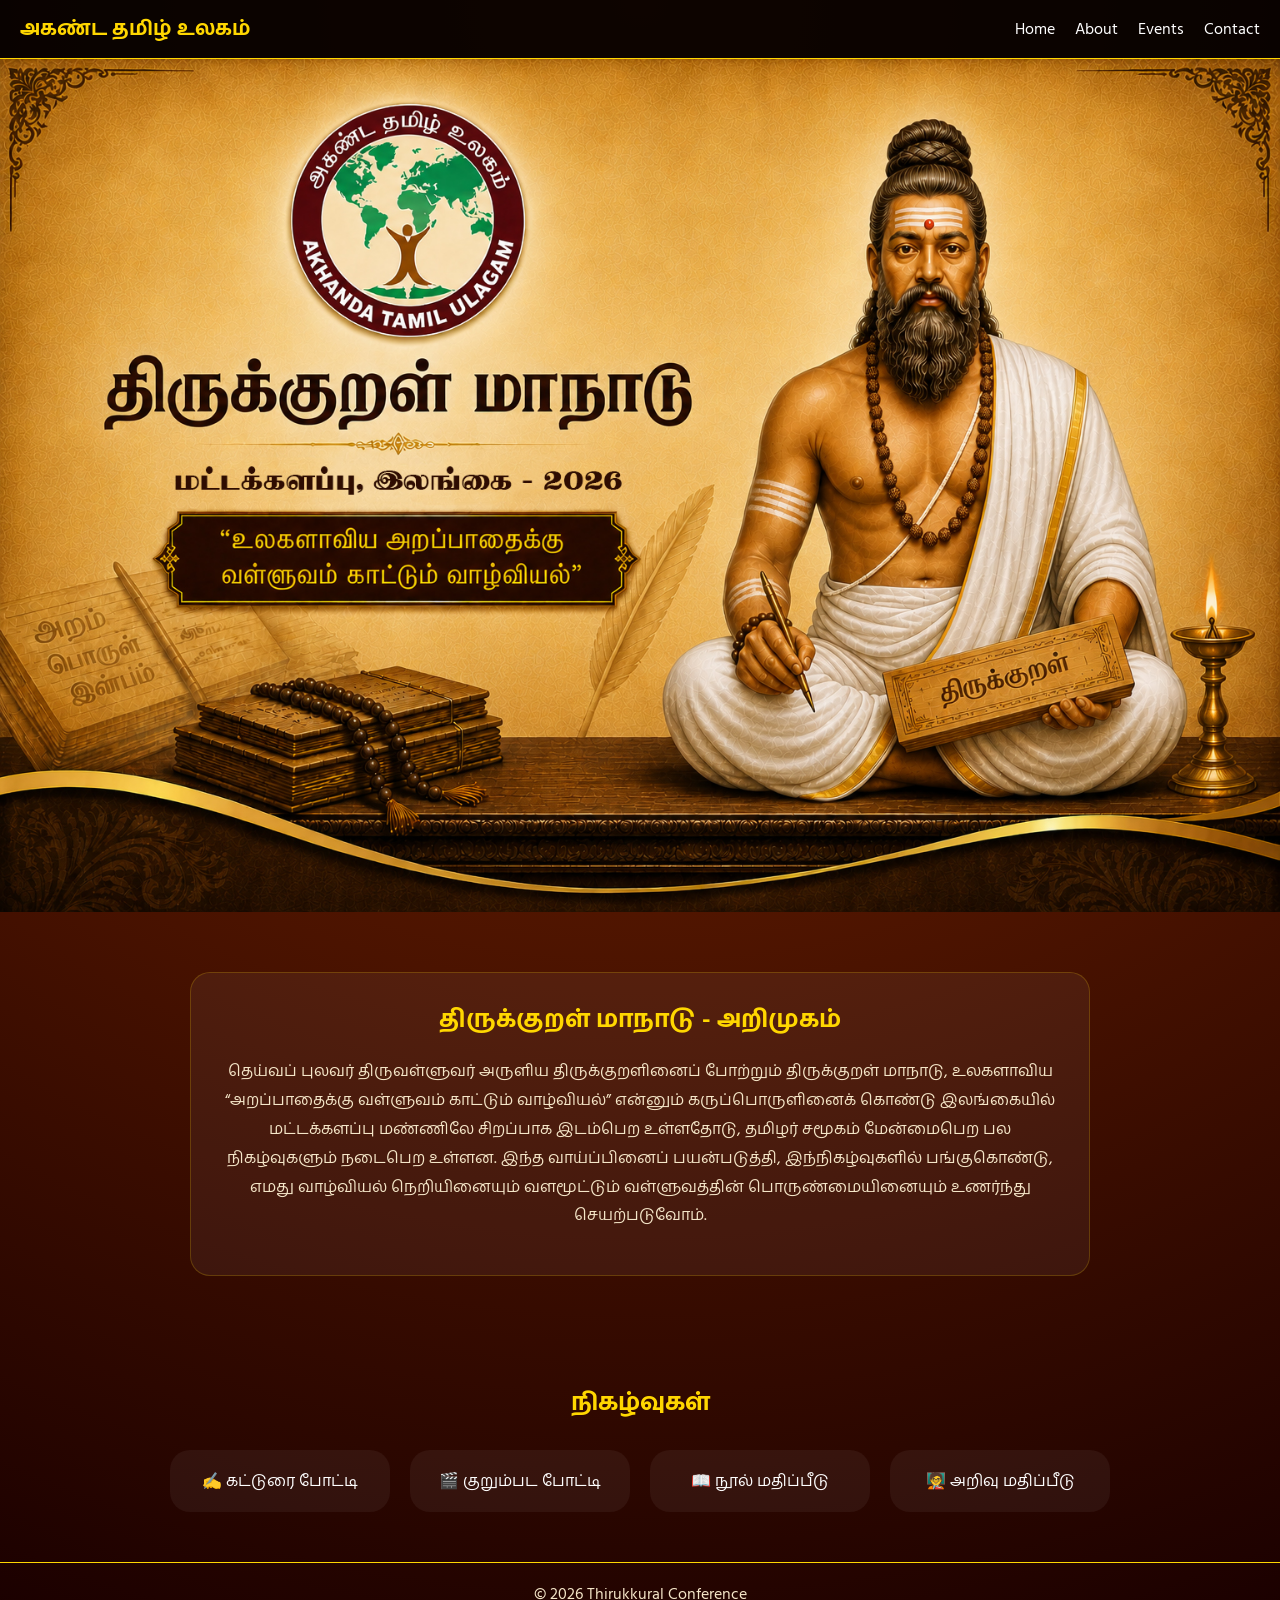
<file: index.html>
<!DOCTYPE html>
<html lang="ta">
<head>
<meta charset="UTF-8">
<meta name="viewport" content="width=device-width, initial-scale=1.0">

<title>திருக்குறள் மாநாடு 2026</title>

<link href="https://fonts.googleapis.com/css2?family=Hind+Madurai:wght@400;600&display=swap" rel="stylesheet">
<link rel="stylesheet" href="style.css">

</head>

<body>

<!-- NAVBAR -->
<nav class="navbar">
  <div class="container">
    <h2 class="logo">அகண்ட தமிழ் உலகம்</h2>

    <div class="menu-toggle" onclick="toggleMenu()">☰</div>

    <ul class="nav" id="navMenu">
      <li><a href="#">Home</a></li>
      <li><a href="about.html">About</a></li>
      <li><a href="events.html">Events</a></li>
      <li><a href="contact.html">Contact</a></li>
    </ul>
  </div>
</nav>

<!-- HERO 🔥 NO CROP -->
<section class="hero">
  <img src="assets/bg01.png" class="hero-img">
</section>

<!-- ABOUT -->
<section class="about">
  <div class="about-container">

    <h2>திருக்குறள் மாநாடு - அறிமுகம் </h2>

    <p>
    தெய்வப் புலவர்  திருவள்ளுவர் அருளிய திருக்குறளினைப் போற்றும் திருக்குறள் மாநாடு, உலகளாவிய  “அறப்பாதைக்கு வள்ளுவம் காட்டும் வாழ்வியல்” என்னும் கருப்பொருளினைக் கொண்டு இலங்கையில் மட்டக்களப்பு மண்ணிலே சிறப்பாக இடம்பெற உள்ளதோடு, தமிழர் சமூகம் 
    மேன்மைபெற பல நிகழ்வுகளும் நடைபெற உள்ளன. இந்த வாய்ப்பினைப் பயன்படுத்தி, இந்நிகழ்வுகளில் பங்குகொண்டு, எமது வாழ்வியல் நெறியினையும் வளமூட்டும் வள்ளுவத்தின் பொருண்மையினையும் உணர்ந்து செயற்படுவோம். 
    </p>

  </div>
</section>

<!-- EVENTS -->
<section class="features">
  <h2>நிகழ்வுகள்</h2>

  <div class="card-container">
    <a href="katturai.html" class="card">✍️ கட்டுரை போட்டி</a>
    <a href="shortfilm.html" class="card">🎬 குறும்பட போட்டி</a>
    <a href="book.html" class="card">📖 நூல் மதிப்பீடு</a>
    <a href="teacher-exam.html" class="card">🧑‍🏫 அறிவு மதிப்பீடு</a>
  </div>
</section>

<!-- FOOTER -->
<footer>
  <p>© 2026 Thirukkural Conference</p>
</footer>

<script>
function toggleMenu() {
  document.getElementById("navMenu").classList.toggle("active");
}
</script>

</body>
</html>
</file>
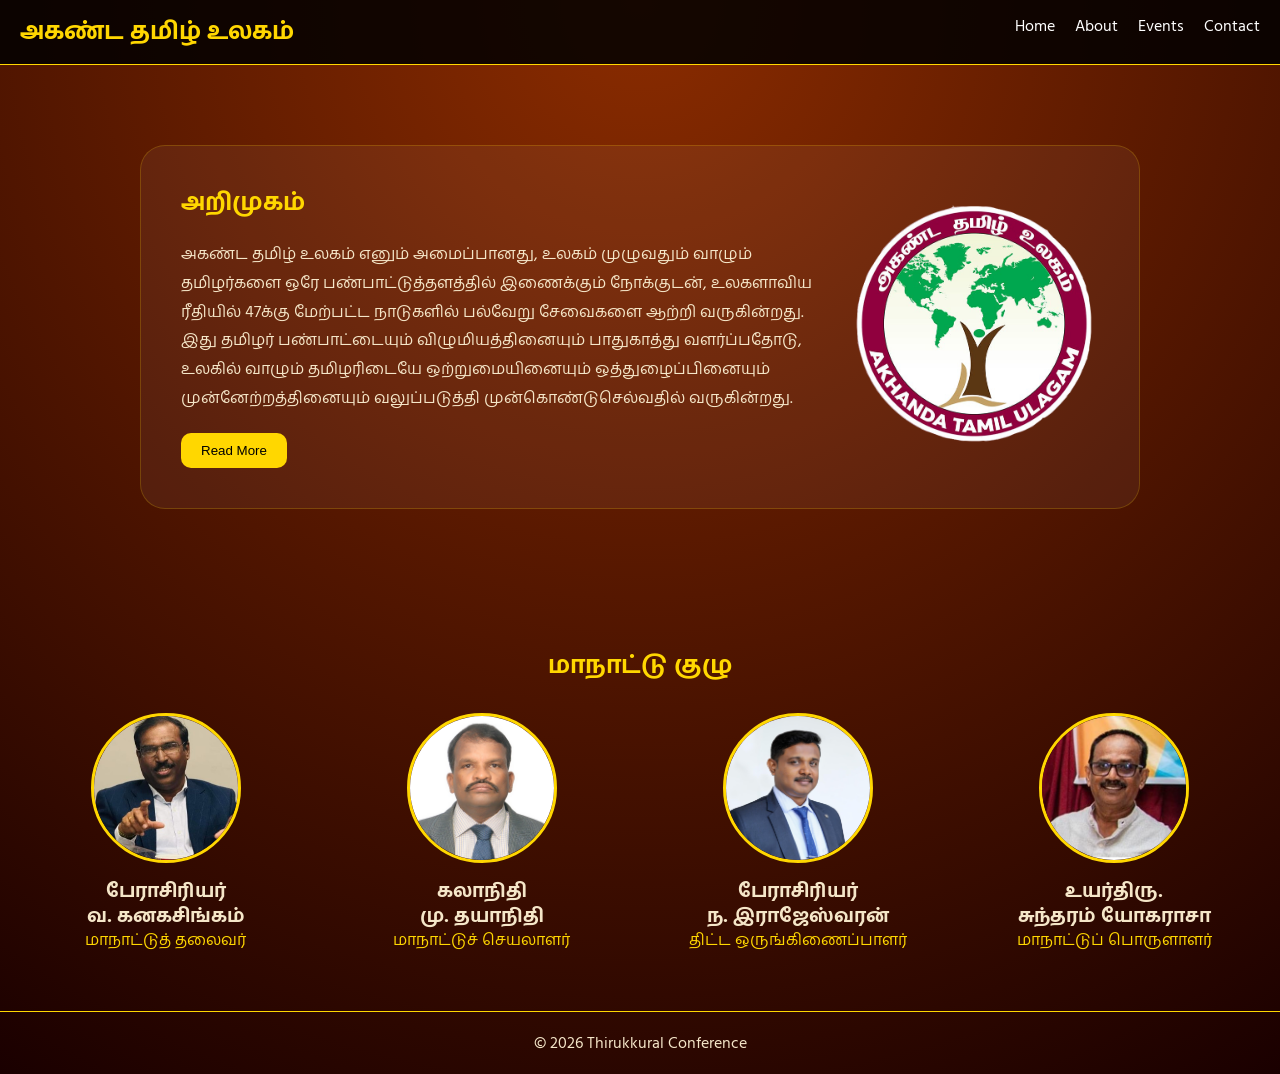
<file: about.html>
<!DOCTYPE html>
<html lang="ta">
<head>
<meta charset="UTF-8">
<meta name="viewport" content="width=device-width, initial-scale=1.0">

<title>About - திருக்குறள் மாநாடு</title>

<link href="https://fonts.googleapis.com/css2?family=Hind+Madurai:wght@400;600&display=swap" rel="stylesheet">
<link rel="stylesheet" href="css/about.css">

</head>

<body>

<!-- NAVBAR -->
<nav class="navbar">
  <div class="container">
    <h2 class="logo">அகண்ட தமிழ் உலகம்</h2>

    <div class="menu-toggle" onclick="toggleMenu()">☰</div>

    <ul class="nav" id="navMenu">
      <li><a href="index.html">Home</a></li>
      <li><a href="#" class="active">About</a></li>
      <li><a href="events.html">Events</a></li>
      <li><a href="contact.html">Contact</a></li>
    </ul>
  </div>
</nav>

<!-- ABOUT -->
<section class="about">
  <div class="about-box">

    <div class="about-flex">

      <!-- TEXT -->
      <div class="about-text">
        <h1>அறிமுகம்</h1>

        <p>
  அகண்ட தமிழ் உலகம் எனும் அமைப்பானது, உலகம் முழுவதும் வாழும் தமிழர்களை ஒரே பண்பாட்டுத்தளத்தில் இணைக்கும் நோக்குடன், உலகளாவிய ரீதியில் 47க்கு மேற்பட்ட நாடுகளில் பல்வேறு சேவைகளை ஆற்றி வருகின்றது. இது தமிழர் பண்பாட்டையும் விழுமியத்தினையும் பாதுகாத்து வளர்ப்பதோடு, உலகில் வாழும் தமிழரிடையே ஒற்றுமையினையும் ஒத்துழைப்பினையும் முன்னேற்றத்தினையும் வலுப்படுத்தி முன்கொண்டுசெல்வதில் வருகின்றது. 
        </p>

        <div id="moreText">
          <p>
   அறத்தினை முதன்மையாகக்கொண்ட, தெய்வப்புலவர் திருவள்ளுவர் அருளிய திருக்குறள், உலகம் தழுவிய நிலையில் இந்திய மொழிகளில் மட்டுமல்லாமல், ஆங்கிலம், பிரெஞ்சு, ஜெர்மன், 
    சீனம், ரஷியன் முதலிய 60க்கு மேற்பட்ட மொழிகளில் மொழிபெயர்க்கப்பட்டு, அதன்பொருண்மை மக்கள் மத்தியில் கொண்டுசெல்லப்படுகின்றது.           </p>

          <p>
    இத்தகைய பெருமைபெறும் தெய்வப் புலவர்  திருவள்ளுவர் அருளிய திருக்குறளினைப் போற்றும் திருக்குறள் மாநாடு, உலகளாவிய  “அறப்பாதைக்கு வள்ளுவம் காட்டும் வாழ்வியல்” என்னும் கருப்பொருளினைக் கொண்டு இலங்கையில் மட்டக்களப்பு மண்ணிலே சிறப்பாக இடம்பெற உள்ளதோடு, தமிழர் சமூகம் 
    மேன்மைபெற பல நிகழ்வுகளும் நடைபெற உள்ளன. இந்த வாய்ப்பினைப் பயன்படுத்தி, இந்நிகழ்வுகளில் பங்குகொண்டு, எமது வாழ்வியல் நெறியினையும் வளமூட்டும் வள்ளுவத்தின் 
    பொருண்மையினையும் உணர்ந்து செயற்படுவோம்.           </p>

    
        </div>

        <button class="read-btn" onclick="toggleText()">Read More</button>

      </div>

      <!-- IMAGE -->
      <div class="about-img">
        <img src="assets/logo.png" alt="">
      </div>

    </div>

  </div>
</section>

<!-- TEAM -->
<section class="team">

  <h2>மாநாட்டு குழு</h2>

  <div class="team-container">

    <div class="member">
      <img src="assets/person1.jpg">
      <h3>பேராசிரியர் <br> வ. கனகசிங்கம்</h3>
      <p>மாநாட்டுத் தலைவர்</p>
    </div>

    <div class="member">
      <img src="assets/person2.jpg">
      <h3>கலாநிதி <br> மு. தயாநிதி</h3>
      <p>மாநாட்டுச் செயலாளர்</p>
    </div>

    <div class="member">
      <img src="assets/person3.jpg">
      <h3>பேராசிரியர் <br> ந. இராஜேஸ்வரன்</h3>
      <p>திட்ட ஒருங்கிணைப்பாளர்</p>
    </div>

    <div class="member">
      <img src="assets/person4.jpeg">
      <h3>உயர்திரு. <br> சுந்தரம் யோகராசா</h3>
      <p>மாநாட்டுப் பொருளாளர்</p>
    </div>

  </div>

</section>

<footer>
  <p>© 2026 Thirukkural Conference</p>
</footer>

<script>
function toggleMenu() {
  document.getElementById("navMenu").classList.toggle("active");
}

function toggleText(){
  let moreText = document.getElementById("moreText");
  let btn = document.querySelector(".read-btn");

  if(moreText.style.display === "block"){
    moreText.style.display = "none";
    btn.innerText = "Read More";
  } else {
    moreText.style.display = "block";
    btn.innerText = "Show Less";
  }
}
</script>

</body>
</html>
</file>
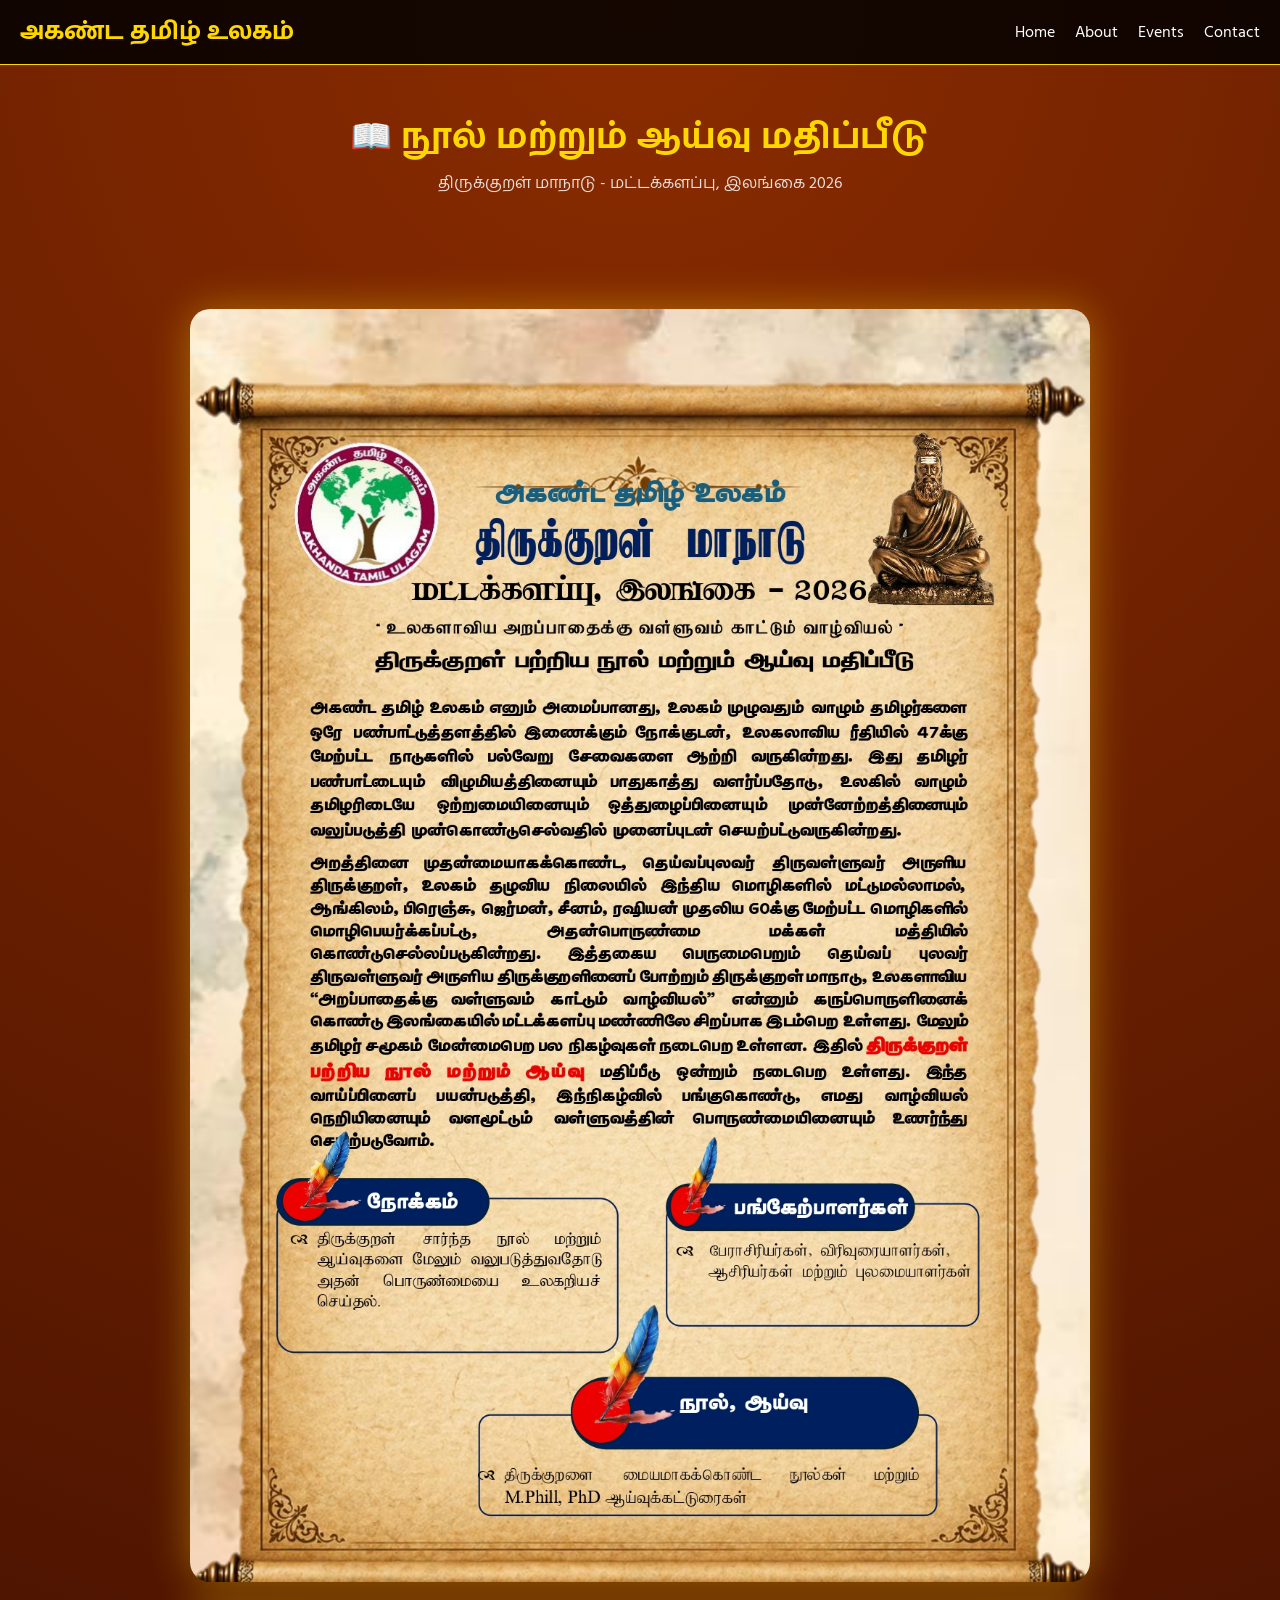
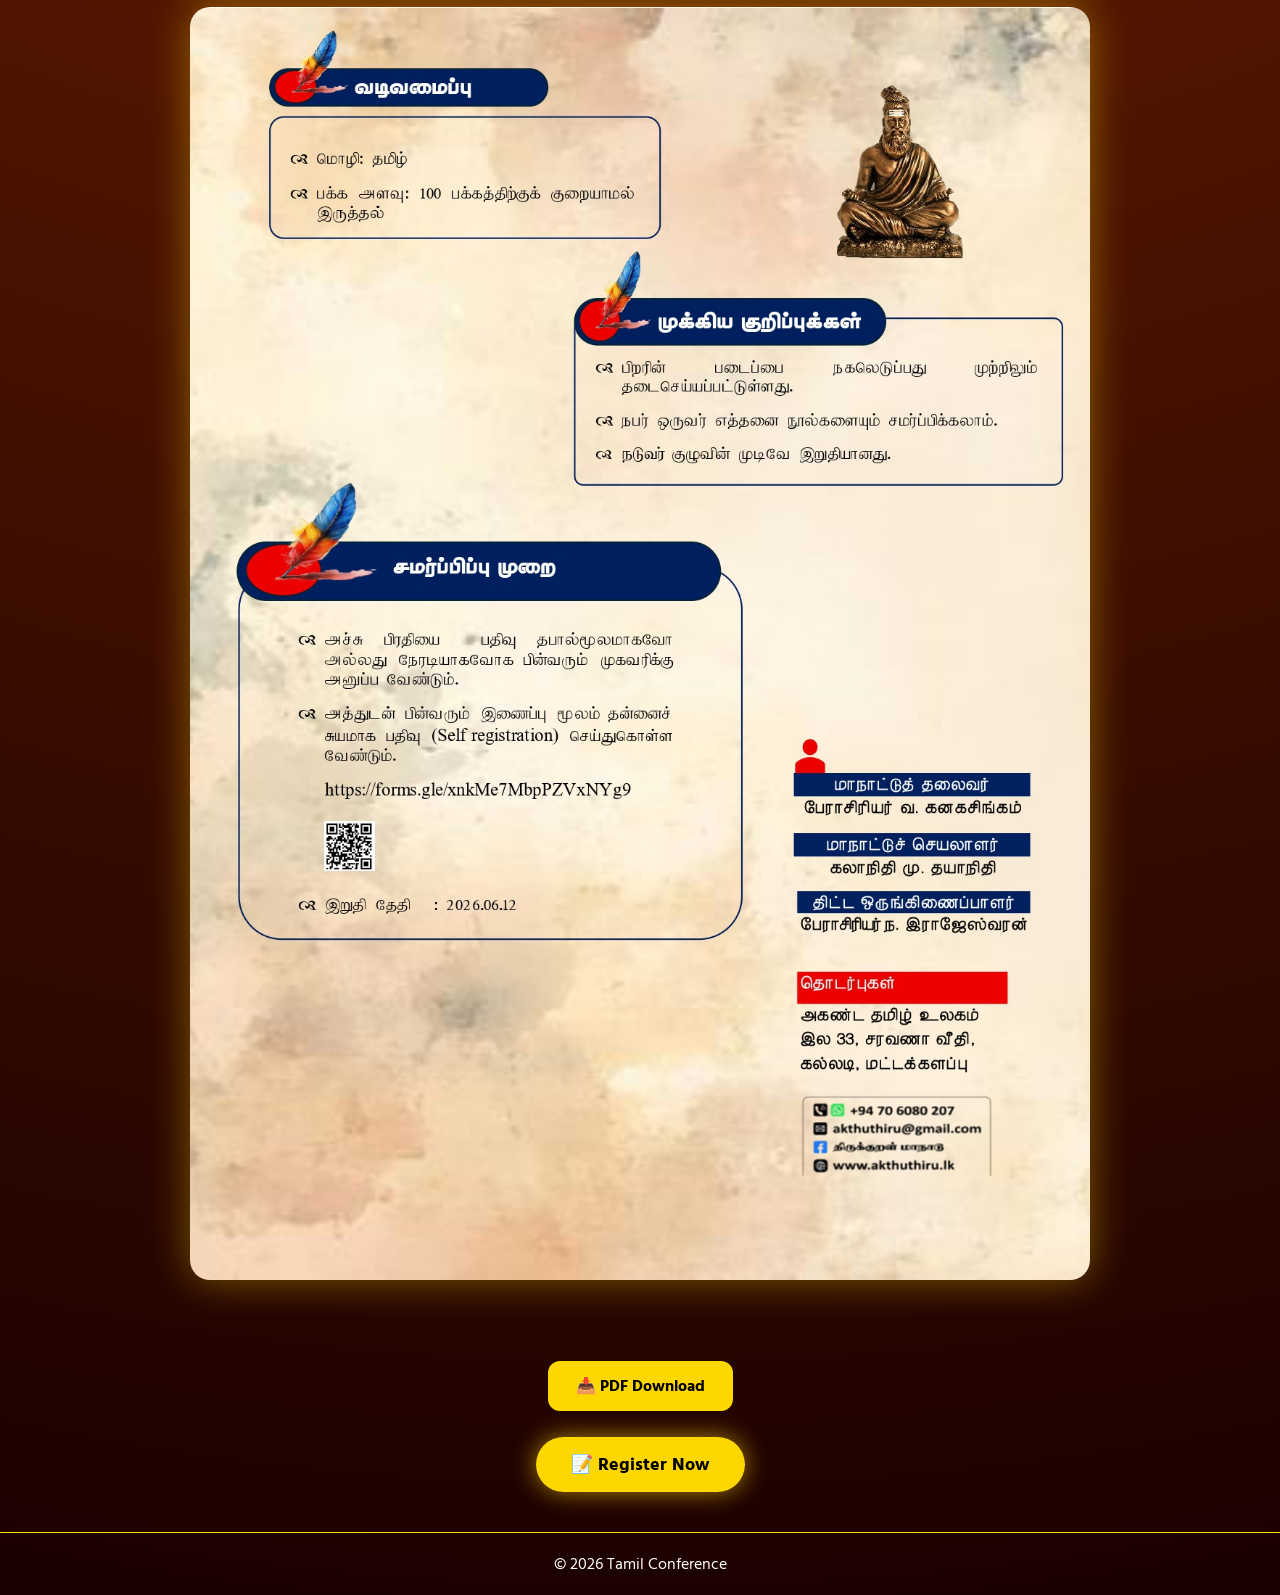
<file: book.html>
<!DOCTYPE html>
<html lang="ta">
<head>
<meta charset="UTF-8">
<meta name="viewport" content="width=device-width, initial-scale=1.0">

<title>நூல் மதிப்பீடு</title>

<link href="https://fonts.googleapis.com/css2?family=Hind+Madurai:wght@400;600&display=swap" rel="stylesheet">
<link rel="stylesheet" href="css/book.css">

</head>

<body>

<!-- NAVBAR -->
<nav class="navbar">
<div class="container">
<h2 class="logo">அகண்ட தமிழ் உலகம்</h2>

<ul class="nav">
<li><a href="index.html">Home</a></li>
<li><a href="about.html">About</a></li>
<li><a href="events.html">Events</a></li>
<li><a href="contact.html">Contact</a></li>
</ul>
</div>
</nav>

<!-- TITLE -->
<section class="title">
<h1>📖 நூல் மற்றும் ஆய்வு மதிப்பீடு</h1>
<p>திருக்குறள் மாநாடு - மட்டக்களப்பு, இலங்கை 2026</p>
</section>

<!-- IMAGE SECTION 🔥 -->
<section class="poster-section">

<img src="assets/book1.jpg" class="poster">
<img src="assets/book2.jpg" class="poster">

</section>

<!-- DOWNLOAD -->
<div class="download">
<a href="pdf/book01.pdf" target="_blank">📥 PDF Download</a>
</div>

<!-- REGISTER BUTTON -->
<div class="register">
<a href="https://forms.gle/gqdnymC6GBrDGQmeA" target="_blank">
📝 Register Now
</a>
</div>

<footer>
<p>© 2026 Tamil Conference</p>
</footer>

</body>
</html>
</file>
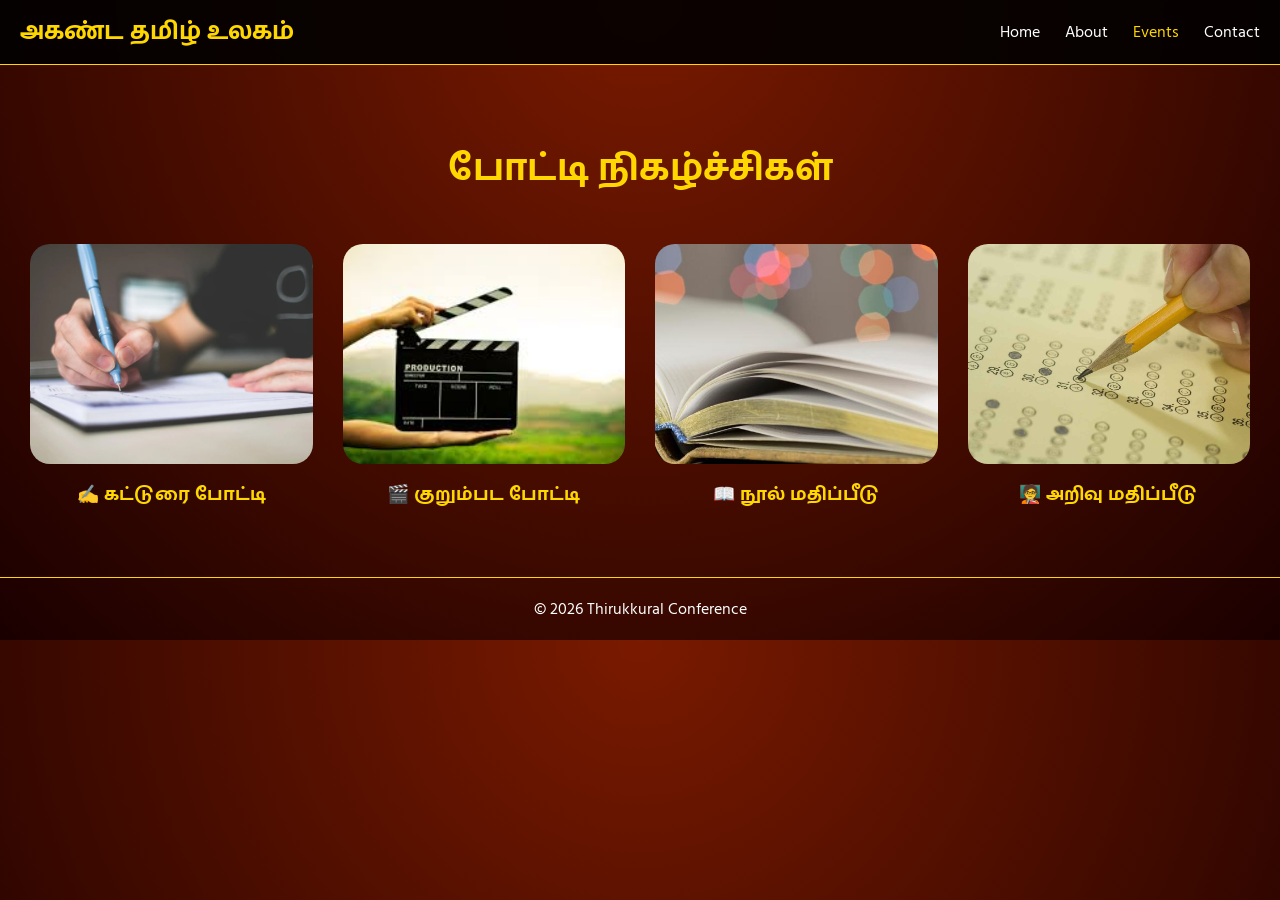
<file: events.html>
<!DOCTYPE html>
<html lang="ta">
<head>
<meta charset="UTF-8">
<meta name="viewport" content="width=device-width, initial-scale=1.0">

<title>நிகழ்வுகள்</title>

<link href="https://fonts.googleapis.com/css2?family=Hind+Madurai:wght@400;600&display=swap" rel="stylesheet">
<link rel="stylesheet" href="css/events.css">

</head>

<body>

<!-- NAVBAR -->
<nav class="navbar">
  <div class="container">
    <h2 class="logo">அகண்ட தமிழ் உலகம்</h2>

    <div class="menu-toggle" onclick="toggleMenu()">☰</div>

    <ul class="nav" id="navMenu">
      <li><a href="index.html">Home</a></li>
      <li><a href="about.html">About</a></li>
      <li><a href="#" class="active">Events</a></li>
      <li><a href="contact.html">Contact</a></li>
    </ul>
  </div>
</nav>

<!-- TITLE -->
<section class="events">
  <h1 class="title">போட்டி நிகழ்ச்சிகள்</h1>

  <div class="event-grid">

    <a href="katturai.html" class="card">
      <img src="assets/katurai.webp">
      <h2>✍️ கட்டுரை போட்டி</h2>
    </a>

    <a href="shortfilm.html" class="card">
      <img src="assets/short.jpg">
      <h2>🎬 குறும்பட போட்டி</h2>
    </a>

    <a href="book.html" class="card">
      <img src="assets/book.jpg">
      <h2>📖 நூல் மதிப்பீடு</h2>
    </a>

    <a href="teacher-exam.html" class="card">
      <img src="assets/exam.jpg">
      <h2>🧑‍🏫 அறிவு மதிப்பீடு</h2>
    </a>


  </div>
</section>

<footer>
  <p>© 2026 Thirukkural Conference</p>
</footer>

<script>
function toggleMenu() {
  document.getElementById("navMenu").classList.toggle("active");
}
</script>

</body>
</html>
</file>
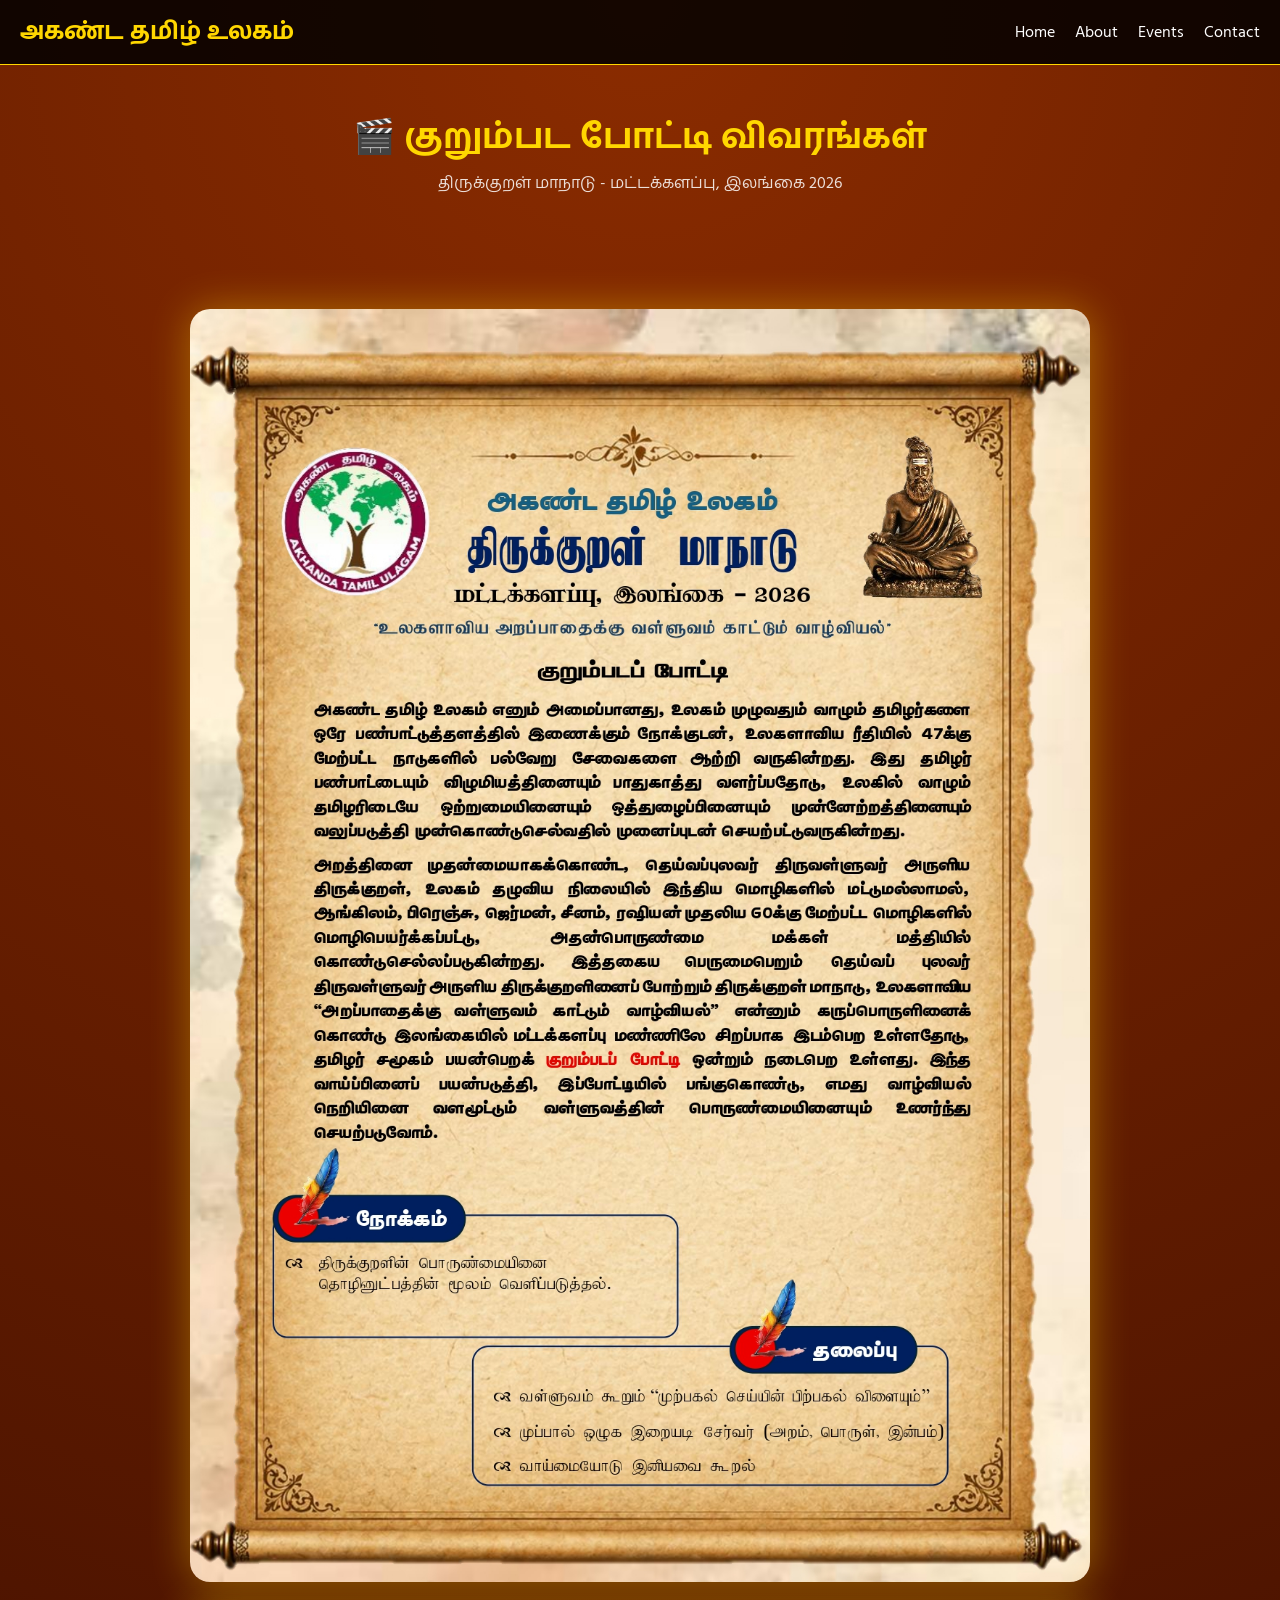
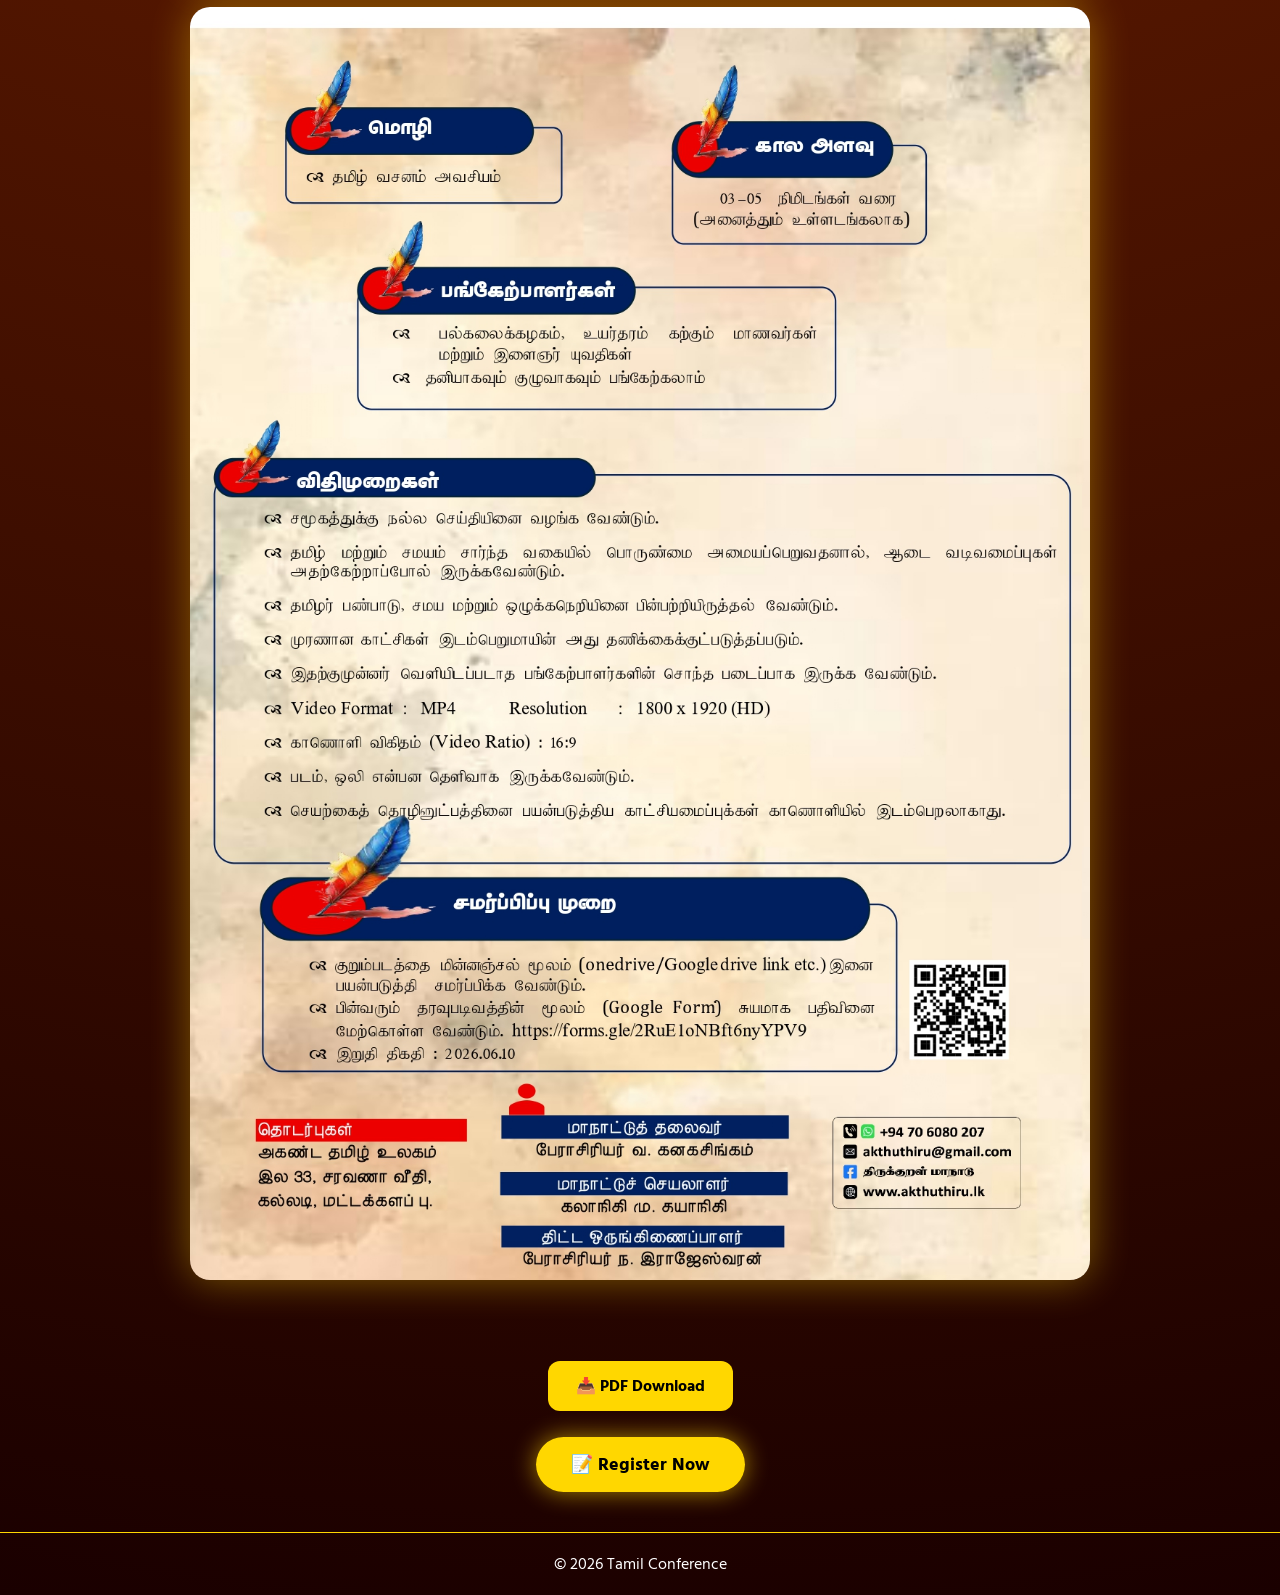
<file: shortfilm.html>
<!DOCTYPE html>
<html lang="ta">
<head>
<meta charset="UTF-8">
<meta name="viewport" content="width=device-width, initial-scale=1.0">

<title>குறும்பட போட்டி</title>

<link href="https://fonts.googleapis.com/css2?family=Hind+Madurai:wght@400;600&display=swap" rel="stylesheet">
<link rel="stylesheet" href="css/shortfilm.css">

</head>

<body>

<!-- NAVBAR -->
<nav class="navbar">
<div class="container">
<h2 class="logo">அகண்ட தமிழ் உலகம்</h2>

<ul class="nav">
<li><a href="index.html">Home</a></li>
<li><a href="about.html">About</a></li>
<li><a href="events.html">Events</a></li>
<li><a href="contact.html">Contact</a></li>
</ul>
</div>
</nav>

<!-- TITLE -->
<section class="title">
<h1>🎬 குறும்பட போட்டி விவரங்கள்</h1>
<p>திருக்குறள் மாநாடு - மட்டக்களப்பு, இலங்கை 2026</p>
</section>

<!-- IMAGE POSTERS 🔥 -->
<section class="poster-section">

<img src="assets/flim1.jpg" class="poster">
<img src="assets/flim2.jpg" class="poster">

</section>

<!-- DOWNLOAD -->
<div class="download">
<a href="pdf/shortflim.pdf" target="_blank">📥 PDF Download</a>
</div>

<!-- REGISTER BUTTON -->
<div class="register">
<a href="https://forms.gle/GZdNTkfj5jGao3dKA" target="_blank">
📝 Register Now
</a>
</div>

<footer>
<p>© 2026 Tamil Conference</p>
</footer>

</body>
</html>
</file>
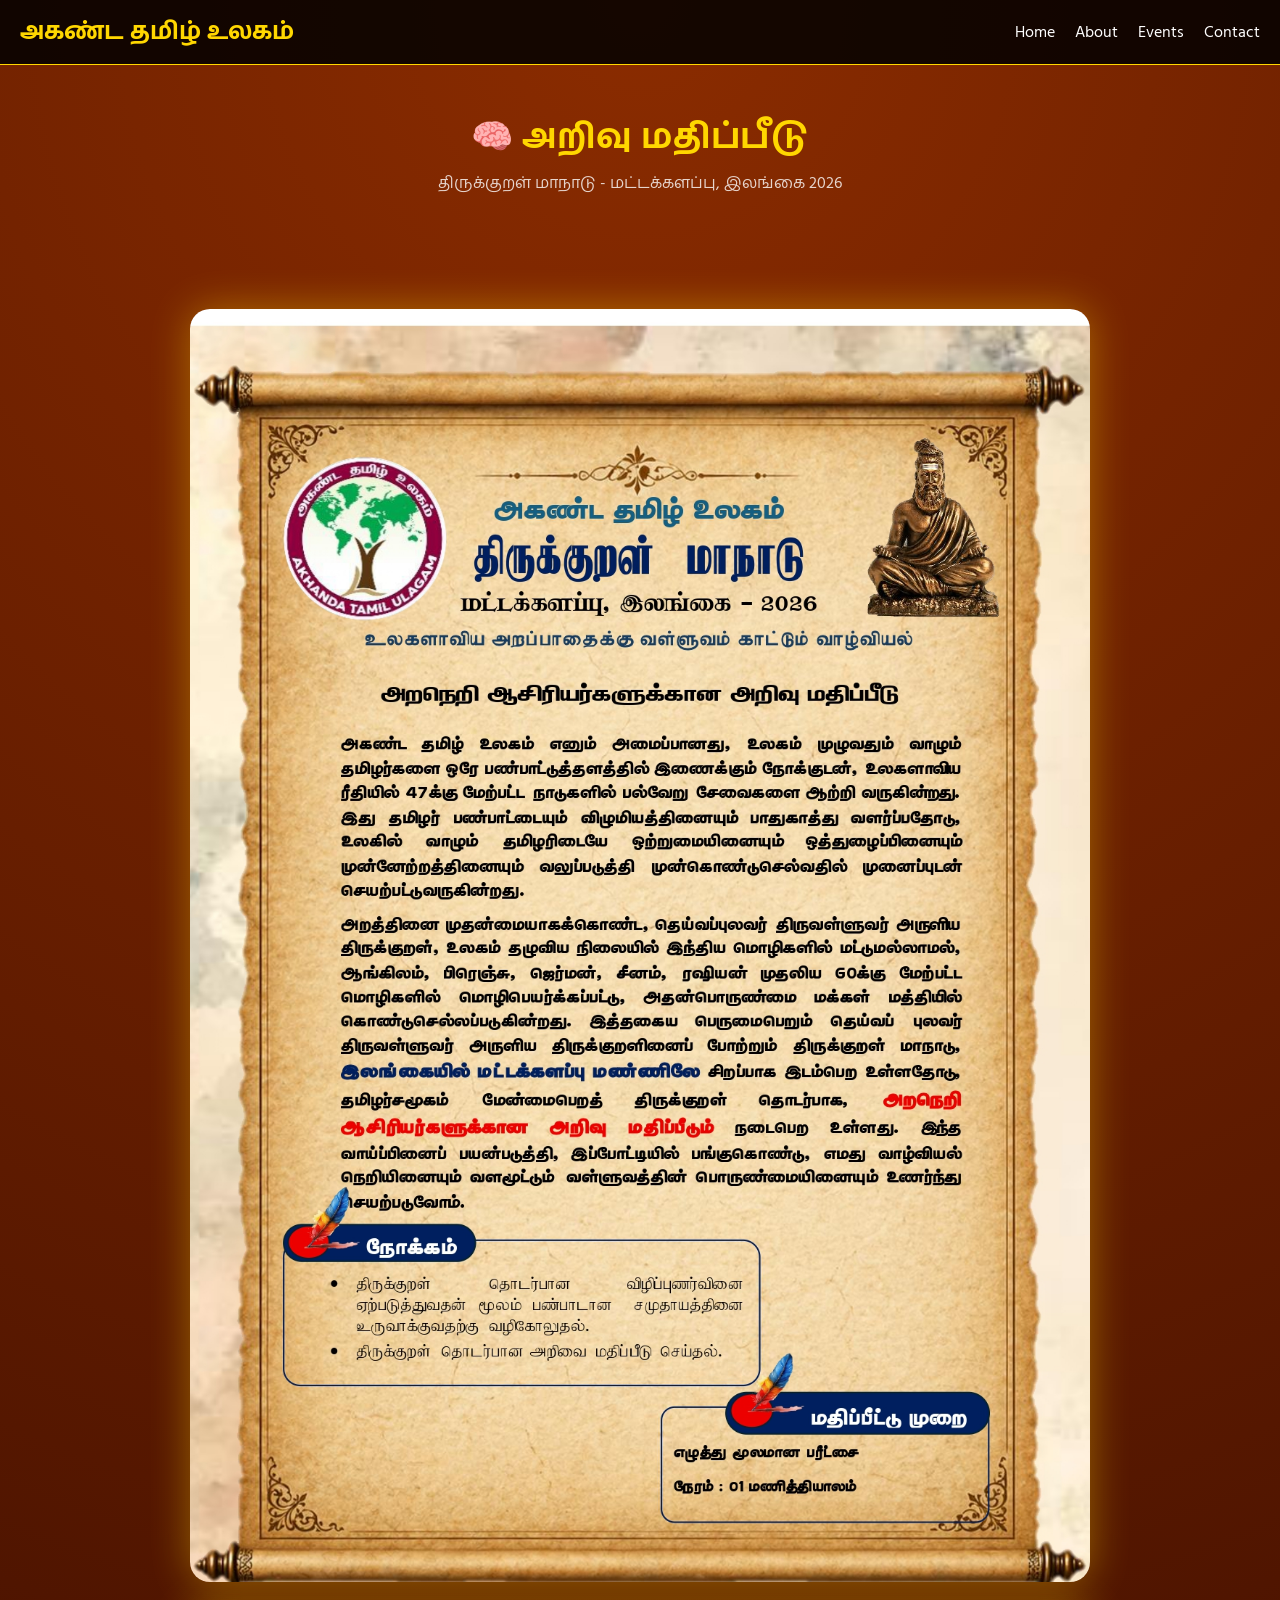
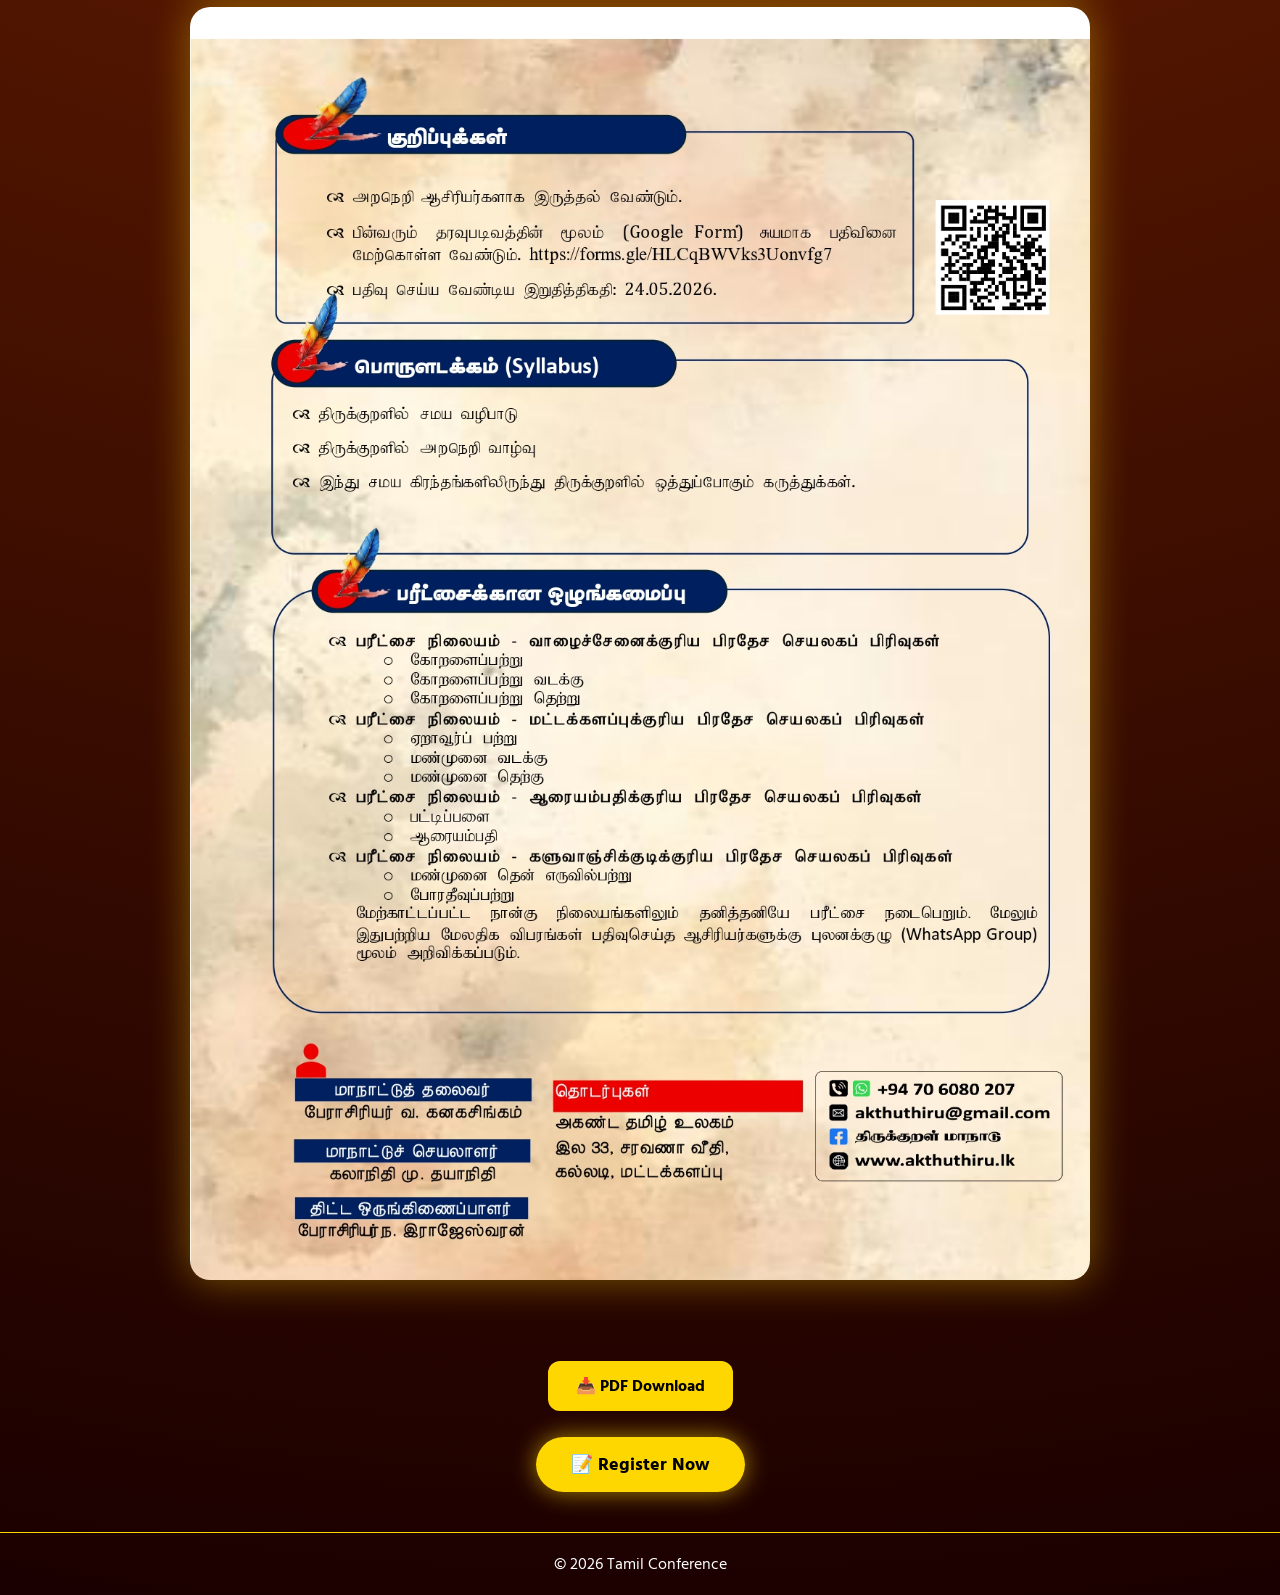
<file: teacher-exam.html>
<!DOCTYPE html>
<html lang="ta">
<head>
<meta charset="UTF-8">
<meta name="viewport" content="width=device-width, initial-scale=1.0">

<title>அறிவு மதிப்பீடு</title>

<link href="https://fonts.googleapis.com/css2?family=Hind+Madurai:wght@400;600&display=swap" rel="stylesheet">
<link rel="stylesheet" href="css/teacher.css">

</head>

<body>

<!-- NAVBAR -->
<nav class="navbar">
<div class="container">
<h2 class="logo">அகண்ட தமிழ் உலகம்</h2>

<ul class="nav">
<li><a href="index.html">Home</a></li>
<li><a href="about.html">About</a></li>
<li><a href="events.html">Events</a></li>
<li><a href="contact.html">Contact</a></li>
</ul>
</div>
</nav>

<!-- TITLE -->
<section class="title">
<h1>🧠 அறிவு மதிப்பீடு</h1>
<p>திருக்குறள் மாநாடு - மட்டக்களப்பு, இலங்கை 2026</p>
</section>

<!-- IMAGE SECTION 🔥 -->
<section class="poster-section">

<img src="assets/exam1.jpg" class="poster">
<img src="assets/exam2.jpg" class="poster">

</section>

<!-- DOWNLOAD -->
<div class="download">
<a href="pdf/araneryexam.pdf" target="_blank">📥 PDF Download</a>
</div>

<!-- REGISTER BUTTON -->
<div class="register">
<a href="https://forms.gle/xiygp96rTRD7EiiV9" target="_blank">
📝 Register Now
</a>
</div>

<footer>
<p>© 2026 Tamil Conference</p>
</footer>

</body>
</html>
</file>
<file: style.css>
/* RESET */
* {
  margin: 0;
  padding: 0;
  box-sizing: border-box;
}

/* BODY */
body {
  font-family: 'Hind Madurai', sans-serif;
  background: radial-gradient(circle at top, #8b2c00, #1a0000);
  color: #f5e6c8;
}

/* NAVBAR */
.navbar {
  position: sticky;
  top: 0;
  background: rgba(0,0,0,0.9);
  border-bottom: 1px solid gold;
}

.container {
  display: flex;
  justify-content: space-between;
  align-items: center;
  padding: 15px 20px;
}

.logo {
  color: gold;
  font-size: 20px;
}

/* NAV */
.nav {
  display: flex;
  list-style: none;
  gap: 20px;
}

.nav a {
  color: white;
  text-decoration: none;
}

.nav a:hover {
  color: gold;
}

/* MOBILE MENU */
.menu-toggle {
  display: none;
  color: white;
  font-size: 24px;
}

/* HERO 🔥 */
.hero {
  width: 100%;
  height: auto;
  overflow: hidden;
}

/* 🔥 முக்கியம் */
.hero-img {
  width: 100%;
  height: auto;
  display: block;

  object-fit: contain;   /* 🔥 crop இல்லாமல் full image */
}

/* ABOUT */
.about {
  padding: 60px 20px;
}

.about-container {
  max-width: 900px;
  margin: auto;
  text-align: center;

  background: rgba(255,255,255,0.05);
  padding: 30px;
  border-radius: 20px;
  border: 1px solid rgba(255,215,0,0.2);
}

.about h2 {
  color: gold;
  margin-bottom: 20px;
}

.about p {
  line-height: 1.8;
  margin-bottom: 15px;
}

/* EVENTS */
.features {
  padding: 50px 20px;
  text-align: center;
}

.features h2 {
  color: gold;
  margin-bottom: 30px;
}

.card-container {
  display: flex;
  flex-wrap: wrap;
  justify-content: center;
  gap: 20px;
}

.card {
  width: 220px;
  padding: 20px;
  background: rgba(255,255,255,0.05);
  border-radius: 20px;
  text-decoration: none;
  color: white;
  transition: 0.3s;
}

.card:hover {
  background: gold;
  color: black;
}

/* FOOTER */
footer {
  text-align: center;
  padding: 20px;
  border-top: 1px solid gold;
}

/* MOBILE */
@media(max-width:768px){

  .nav {
    display: none;
    flex-direction: column;
    background: black;
    width: 100%;
    text-align: center;
  }

  .nav.active {
    display: flex;
  }

  .menu-toggle {
    display: block;
  }

  .card {
    width: 90%;
  }

}
</file>
<file: css/about.css>
/* RESET */
* {
  margin: 0;
  padding: 0;
  box-sizing: border-box;
}

/* BODY */
body {
  font-family: 'Hind Madurai', sans-serif;
  background: radial-gradient(circle at top, #8b2c00, #1a0000);
  color: #f5e6c8;
}

/* NAVBAR */
.navbar {
  position: sticky;
  top: 0;
  background: rgba(0,0,0,0.85);
  border-bottom: 1px solid gold;
}

.container {
  display: flex;
  justify-content: space-between;
  padding: 15px 20px;
}

.logo {
  color: gold;
}

/* NAV */
.nav {
  display: flex;
  list-style: none;
  gap: 20px;
}

.nav a {
  color: white;
  text-decoration: none;
}

.nav a:hover {
  color: gold;
}

.menu-toggle {
  display: none;
}

/* ABOUT */
.about {
  padding: 80px 20px;
}

.about-box {
  max-width: 1000px;
  margin: auto;
  padding: 40px;

  background: rgba(255,255,255,0.05);
  border-radius: 25px;
  border: 1px solid rgba(255,215,0,0.2);
}

/* FLEX */
.about-flex {
  display: flex;
  align-items: center;
  gap: 30px;
}

/* TEXT */
.about-text h1 {
  color: gold;
  margin-bottom: 20px;
}

.about-text p {
  line-height: 1.8;
  margin-bottom: 10px;
}

#moreText {
  display: none;
}

/* BUTTON */
.read-btn {
  margin-top: 10px;
  padding: 10px 20px;
  background: gold;
  border: none;
  border-radius: 10px;
  cursor: pointer;
}

.read-btn:hover {
  background: #ffd700;
}

/* IMAGE */
.about-img img {
  width: 250px;
  border-radius: 20px;
}

/* TEAM */
.team {
  padding: 60px 20px;
  text-align: center;
}

.team h2 {
  color: gold;
  margin-bottom: 30px;
}

/* GRID */
.team-container {
  display: grid;
  grid-template-columns: repeat(4,1fr);
  gap: 25px;
}

/* MEMBER */
.member img {
  width: 150px;
  height: 150px;
  border-radius: 50%;
  object-fit: cover;
  border: 3px solid gold;
}

.member h3 {
  margin-top: 10px;
}

.member p {
  color: gold;
}

/* FOOTER */
footer {
  text-align: center;
  padding: 20px;
  border-top: 1px solid gold;
}

/* MOBILE */
@media(max-width:768px){

  .nav {
    display: none;
    flex-direction: column;
    background: black;
  }

  .nav.active {
    display: flex;
  }

  .menu-toggle {
    display: block;
  }

  .about-flex {
    flex-direction: column;
    text-align: center;
  }

  .about-img img {
    width: 100%;
  }

  .team-container {
    grid-template-columns: repeat(2,1fr);
  }

}
</file>
<file: css/book.css>
/* RESET */
* {
margin: 0;
padding: 0;
box-sizing: border-box;
}

/* BODY */
body {
font-family: 'Hind Madurai', sans-serif;
background: radial-gradient(circle at top, #8b2c00, #1a0000);
color: white;
}

/* NAVBAR */
.navbar {
background: rgba(0,0,0,0.85);
border-bottom: 1px solid gold;
position: sticky;
top: 0;
z-index: 1000;
}

.container {
display: flex;
justify-content: space-between;
align-items: center;
padding: 15px 20px;
}

.logo {
color: gold;
font-weight: bold;
}

/* NAV */
.nav {
list-style: none;
display: flex;
gap: 20px;
}

.nav a {
color: white;
text-decoration: none;
transition: 0.3s;
}

.nav a:hover {
color: gold;
}

/* TITLE */
.title {
text-align: center;
padding: 50px 20px;
animation: fadeIn 1s ease;
}

.title h1 {
color: gold;
font-size: 34px;
}

.title p {
margin-top: 10px;
opacity: 0.85;
}

/* POSTER SECTION */
.poster-section {
padding: 40px 20px;
text-align: center;
}

/* IMAGE DESIGN */
.poster {
width: 90%;
max-width: 900px;
margin: 25px auto;
display: block;

border-radius: 20px;

box-shadow: 0 0 40px rgba(255,215,0,0.4);

transition: 0.4s;
}

/* HOVER */
.poster:hover {
transform: scale(1.03);
box-shadow: 0 0 60px rgba(255,215,0,0.7);
}

/* DOWNLOAD */
.download {
text-align: center;
margin: 30px;
}

.download a {
background: gold;
color: black;
padding: 14px 28px;
border-radius: 12px;
text-decoration: none;
font-weight: bold;
transition: 0.3s;
}

.download a:hover {
background: #ffd700;
transform: scale(1.05);
}

/* REGISTER BUTTON 🔥 */
.register {
text-align: center;
margin: 40px 20px;
}

.register a {
display: inline-block;

background: linear-gradient(45deg, gold, #ffd700);
color: black;

padding: 15px 35px;
font-size: 18px;
font-weight: bold;

border-radius: 30px;
text-decoration: none;

transition: 0.4s;

box-shadow: 0 0 25px rgba(255,215,0,0.6);
}

.register a:hover {
transform: scale(1.1);
box-shadow: 0 0 50px rgba(255,215,0,1);
}

/* FOOTER */
footer {
text-align: center;
padding: 20px;
border-top: 1px solid gold;
margin-top: 20px;
}

/* ANIMATION */
@keyframes fadeIn {
from {
opacity: 0;
transform: translateY(20px);
}
to {
opacity: 1;
transform: translateY(0);
}
}

/* MOBILE */
@media(max-width:768px){

.poster {
width: 95%;
}

.nav {
flex-direction: column;
background: black;
width: 100%;
text-align: center;
display: none;
}

.nav.active {
display: flex;
}

.register a {
font-size: 16px;
padding: 12px 25px;
}

}
</file>
<file: css/events.css>
* {
  margin: 0;
  padding: 0;
  box-sizing: border-box;
}

/* BODY */
body {
  font-family: 'Hind Madurai', sans-serif;
  background: radial-gradient(circle at top, #7a1a00, #1a0000);
  color: white;
}

/* NAVBAR */
.navbar {
  position: sticky;
  top: 0;
  z-index: 1000;

  background: rgba(0,0,0,0.9);
  border-bottom: 1px solid gold;
}

.container {
  display: flex;
  justify-content: space-between;
  align-items: center;
  padding: 15px 20px;
}

.logo {
  color: gold;
  font-weight: bold;
}

/* NAV LINKS */
.nav {
  list-style: none;
  display: flex;
  gap: 25px;
}

.nav a {
  color: white;
  text-decoration: none;
  transition: 0.3s;
}

.nav a:hover,
.nav a.active {
  color: gold;
}

/* MOBILE MENU */
.menu-toggle {
  display: none;
  font-size: 24px;
  color: white;
  cursor: pointer;
}

/* TITLE */
.title {
  text-align: center;
  padding: 50px 20px;
  font-size: 36px;
  color: gold;
}

/* GRID */
.events {
  padding: 30px;
}

.event-grid {
  display: grid;
  grid-template-columns: repeat(auto-fit, minmax(220px,1fr));
  gap: 30px;
}

/* CARD */
.card {
  text-decoration: none;
  color: white;
  text-align: center;
  transition: 0.3s;
}

/* IMAGE */
.card img {
  width: 100%;
  height: 220px;
  object-fit: cover;
  border-radius: 20px;
  transition: 0.4s;
}

/* TEXT */
.card h2 {
  margin-top: 12px;
  font-size: 18px;
  color: gold;
}

/* HOVER */
.card:hover img {
  transform: scale(1.05);
}

.card:hover h2 {
  color: #ffd700;
}

/* FOOTER */
footer {
  text-align: center;
  padding: 20px;
  border-top: 1px solid gold;
  margin-top: 40px;
}

/* MOBILE */
@media(max-width:768px){

  .nav {
    display: none;
    flex-direction: column;
    background: black;
    width: 100%;
    text-align: center;
  }

  .nav.active {
    display: flex;
  }

  .menu-toggle {
    display: block;
  }
}
</file>
<file: css/shortfilm.css>
/* RESET */
* {
margin: 0;
padding: 0;
box-sizing: border-box;
}

/* BODY */
body {
font-family: 'Hind Madurai', sans-serif;
background: radial-gradient(circle at top, #8b2c00, #1a0000);
color: white;
}

/* NAVBAR */
.navbar {
background: rgba(0,0,0,0.85);
border-bottom: 1px solid gold;
position: sticky;
top: 0;
z-index: 1000;
}

.container {
display: flex;
justify-content: space-between;
align-items: center;
padding: 15px 20px;
}

.logo {
color: gold;
font-weight: bold;
}

/* NAV */
.nav {
list-style: none;
display: flex;
gap: 20px;
}

.nav a {
color: white;
text-decoration: none;
transition: 0.3s;
}

.nav a:hover {
color: gold;
}

/* TITLE */
.title {
text-align: center;
padding: 50px 20px;
animation: fadeIn 1s ease;
}

.title h1 {
color: gold;
font-size: 34px;
}

.title p {
margin-top: 10px;
opacity: 0.85;
}

/* POSTER SECTION */
.poster-section {
padding: 40px 20px;
text-align: center;
}

/* IMAGE DESIGN */
.poster {
width: 90%;
max-width: 900px;
margin: 25px auto;
display: block;

border-radius: 20px;

box-shadow: 0 0 40px rgba(255,215,0,0.4);

transition: 0.4s;
}

/* HOVER */
.poster:hover {
transform: scale(1.03);
box-shadow: 0 0 60px rgba(255,215,0,0.7);
}

/* DOWNLOAD */
.download {
text-align: center;
margin: 30px;
}

.download a {
background: gold;
color: black;
padding: 14px 28px;
border-radius: 12px;
text-decoration: none;
font-weight: bold;
transition: 0.3s;
}

.download a:hover {
background: #ffd700;
transform: scale(1.05);
}

/* REGISTER BUTTON 🔥 */
.register {
text-align: center;
margin: 40px 20px;
}

.register a {
display: inline-block;

background: linear-gradient(45deg, gold, #ffd700);
color: black;

padding: 15px 35px;
font-size: 18px;
font-weight: bold;

border-radius: 30px;
text-decoration: none;

transition: 0.4s;

box-shadow: 0 0 25px rgba(255,215,0,0.6);
}

.register a:hover {
transform: scale(1.1);
box-shadow: 0 0 50px rgba(255,215,0,1);
}

/* FOOTER */
footer {
text-align: center;
padding: 20px;
border-top: 1px solid gold;
margin-top: 20px;
}

/* ANIMATION */
@keyframes fadeIn {
from {
opacity: 0;
transform: translateY(20px);
}
to {
opacity: 1;
transform: translateY(0);
}
}

/* MOBILE */
@media(max-width:768px){

.poster {
width: 95%;
}

.nav {
flex-direction: column;
background: black;
width: 100%;
text-align: center;
display: none;
}

.nav.active {
display: flex;
}

.register a {
font-size: 16px;
padding: 12px 25px;
}

}
</file>
<file: css/teacher.css>
/* RESET */
* {
margin: 0;
padding: 0;
box-sizing: border-box;
}

/* BODY */
body {
font-family: 'Hind Madurai', sans-serif;
background: radial-gradient(circle at top, #8b2c00, #1a0000);
color: white;
}

/* NAVBAR */
.navbar {
background: rgba(0,0,0,0.85);
border-bottom: 1px solid gold;
position: sticky;
top: 0;
z-index: 1000;
}

.container {
display: flex;
justify-content: space-between;
align-items: center;
padding: 15px 20px;
}

.logo {
color: gold;
font-weight: bold;
}

/* NAV */
.nav {
list-style: none;
display: flex;
gap: 20px;
}

.nav a {
color: white;
text-decoration: none;
transition: 0.3s;
}

.nav a:hover {
color: gold;
}

/* TITLE */
.title {
text-align: center;
padding: 50px 20px;
}

.title h1 {
color: gold;
font-size: 34px;
}

.title p {
margin-top: 10px;
opacity: 0.8;
}

/* POSTER SECTION */
.poster-section {
padding: 40px 20px;
text-align: center;
}

/* IMAGE DESIGN */
.poster {
width: 90%;
max-width: 900px;
margin: 25px auto;
display: block;

border-radius: 20px;

box-shadow: 0 0 40px rgba(255,215,0,0.4);

transition: 0.4s;
}

/* HOVER */
.poster:hover {
transform: scale(1.03);
box-shadow: 0 0 60px rgba(255,215,0,0.7);
}

/* DOWNLOAD */
.download {
text-align: center;
margin: 30px;
}

.download a {
background: gold;
color: black;
padding: 14px 28px;
border-radius: 12px;
text-decoration: none;
font-weight: bold;
transition: 0.3s;
}

.download a:hover {
background: #ffd700;
transform: scale(1.05);
}

/* REGISTER BUTTON 🔥 */
.register {
text-align: center;
margin: 40px 20px;
}

.register a {
display: inline-block;

background: linear-gradient(45deg, gold, #ffd700);
color: black;

padding: 15px 35px;
font-size: 18px;
font-weight: bold;

border-radius: 30px;
text-decoration: none;

transition: 0.4s;

box-shadow: 0 0 25px rgba(255,215,0,0.6);
}

.register a:hover {
transform: scale(1.1);
box-shadow: 0 0 50px rgba(255,215,0,1);
}

/* FOOTER */
footer {
text-align: center;
padding: 20px;
border-top: 1px solid gold;
margin-top: 20px;
}

/* MOBILE */
@media(max-width:768px){

.poster {
width: 95%;
}

.nav {
flex-direction: column;
background: black;
width: 100%;
text-align: center;
display: none;
}

.nav.active {
display: flex;
}

.register a {
font-size: 16px;
padding: 12px 25px;
}

}
</file>
